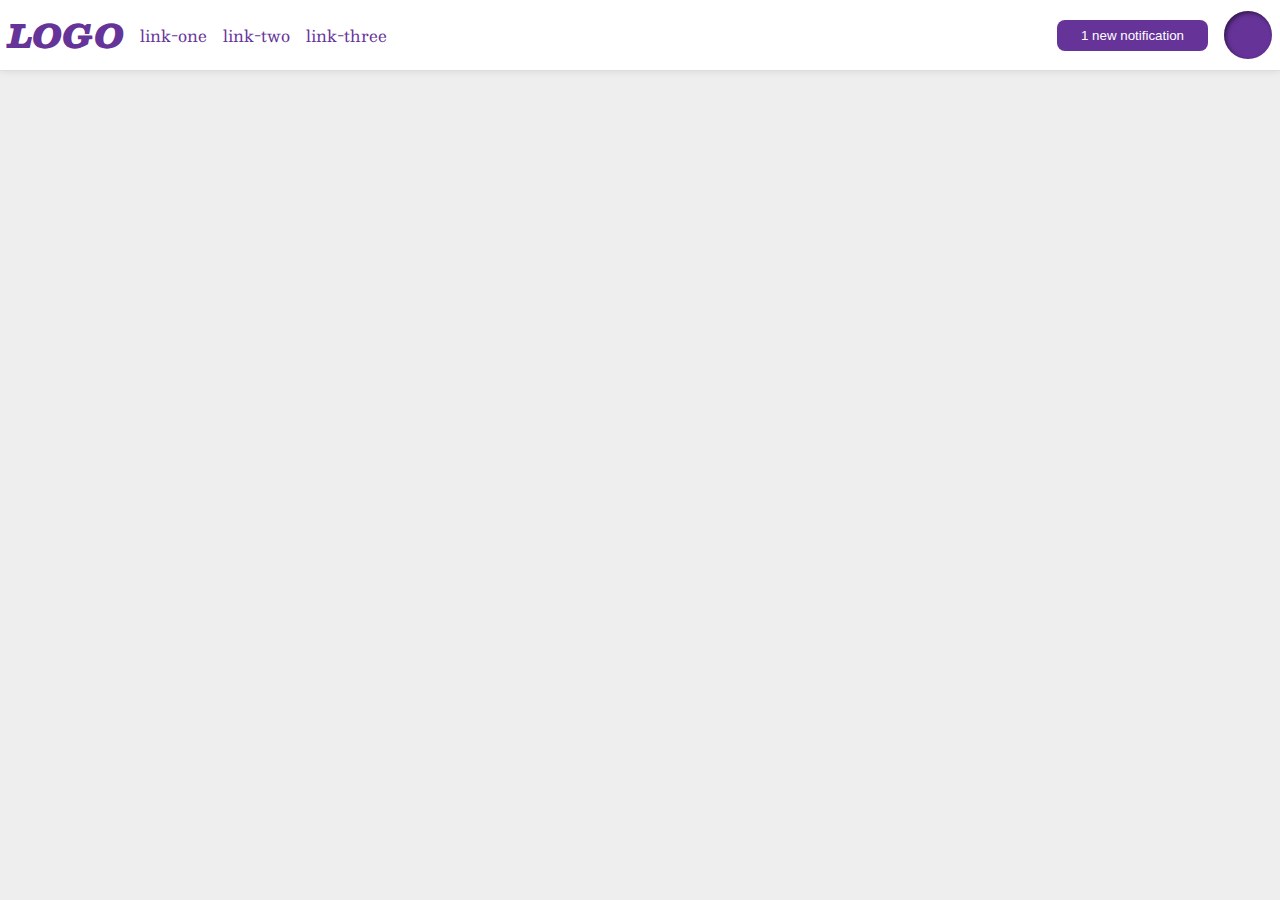
<file: flex/03-flex-header-2/index.html>
<!DOCTYPE html>
<html lang="en">
  <head>
    <meta charset="UTF-8">
    <meta http-equiv="X-UA-Compatible" content="IE=edge">
    <meta name="viewport" content="width=device-width, initial-scale=1.0">
    <title>Flex Header 2</title>
    <link rel="stylesheet" href="style.css">
  </head>
  <body>
    <div class="header">
      <div class="left-links">
        <div class="logo">
          LOGO
        </div>
        <ul class="links">
          <li><a href="google.com">link-one</a></li>
          <li><a href="google.com">link-two</a></li>
          <li><a href="google.com">link-three</a></li>
        </ul>
      </div>
      <div class="right-links">
        <button class="notifications">
          1 new notification
        </button>
        <div class="profile-image"></div>
      </div>
    </div>
  </body>
</html>
</file>
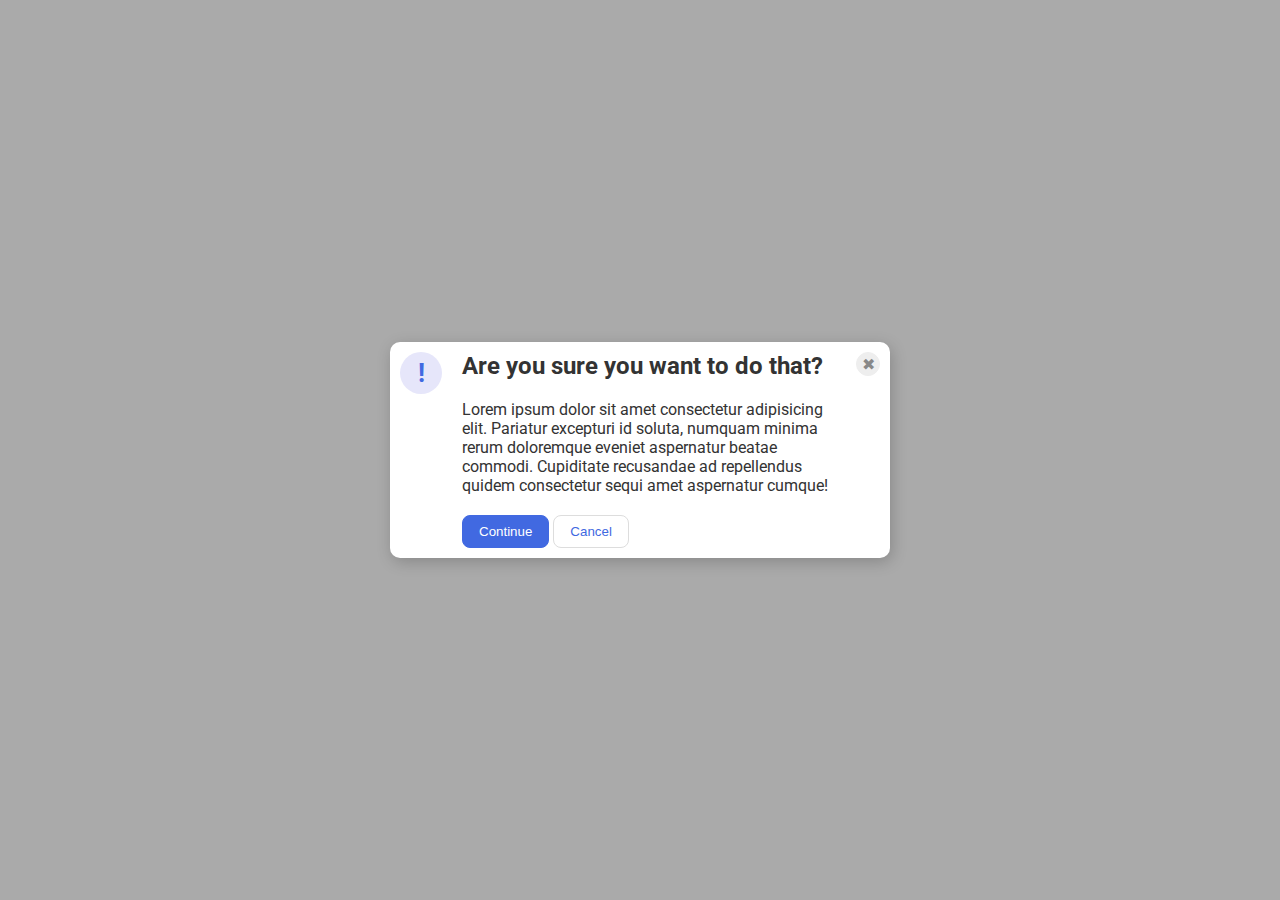
<file: flex/05-flex-modal/index.html>
<!DOCTYPE html>
<html lang="en">
  <head>
    <meta charset="UTF-8">
    <meta http-equiv="X-UA-Compatible" content="IE=edge">
    <meta name="viewport" content="width=device-width, initial-scale=1.0">
    <link rel="stylesheet" href="style.css">
    <title>Modal</title>
  </head>
  <body>
    <div class="modal">
      <div class="icon">!</div>
      <div class="info">
        <div class="header">Are you sure you want to do that?</div>
        <div class="text">Lorem ipsum dolor sit amet consectetur adipisicing elit. Pariatur excepturi id soluta, numquam minima rerum doloremque eveniet aspernatur beatae commodi. Cupiditate recusandae ad repellendus quidem consectetur sequi amet aspernatur cumque!</div>
        <button class="continue">Continue</button>
        <button class="cancel">Cancel</button>
      </div>
      <button class="close-button">✖</button>
      
    </div>
  </body>
</html>
</file>
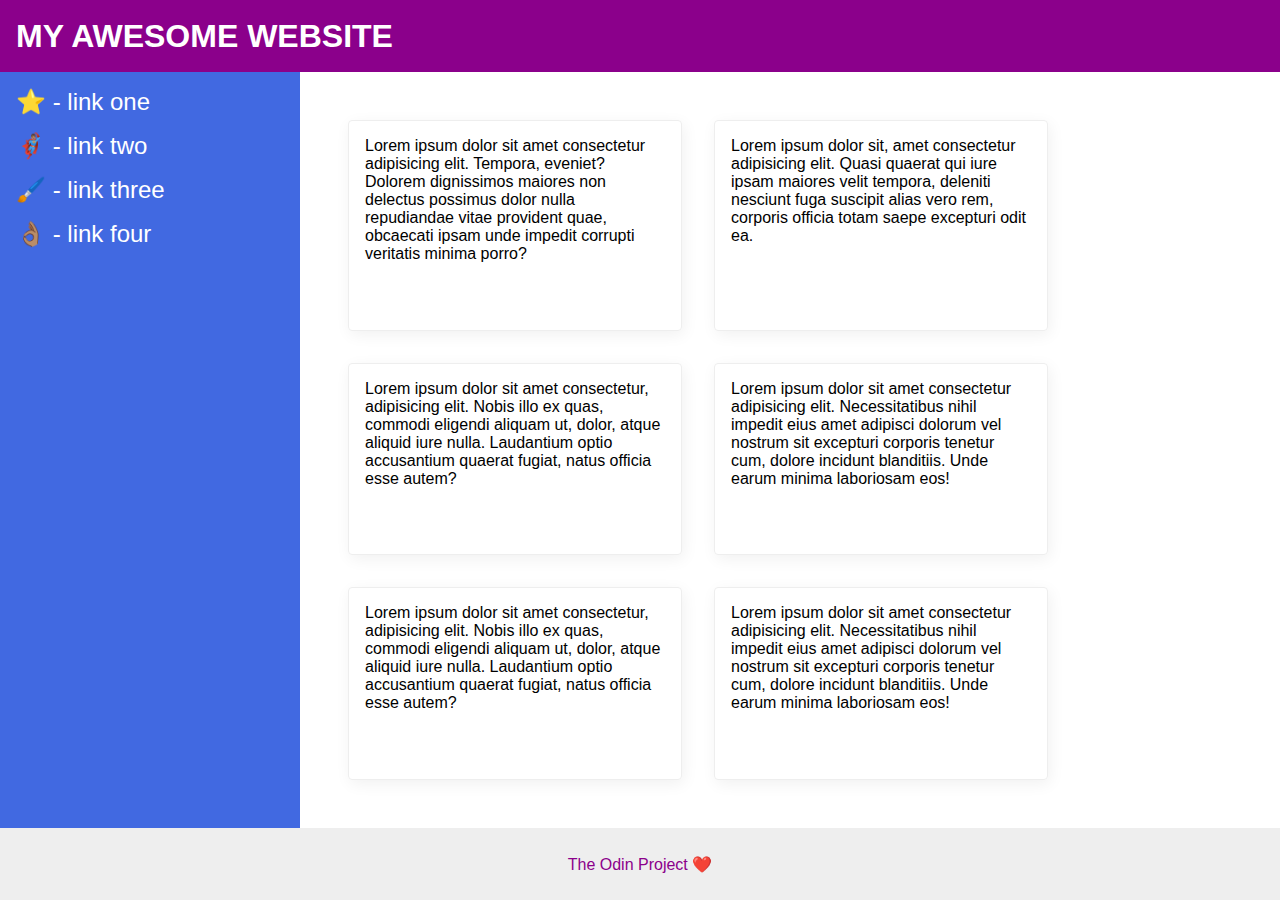
<file: flex/07-flex-layout-2/index.html>
<!DOCTYPE html>
<html lang="en">
  <head>
    <meta charset="UTF-8">
    <meta http-equiv="X-UA-Compatible" content="IE=edge">
    <meta name="viewport" content="width=device-width, initial-scale=1.0">
    <title>The Holy Grail</title>
    <link rel="stylesheet" href="style.css">
  </head>
  <body>

    <div class="header">
      MY AWESOME WEBSITE
    </div>
    
    <div class="content">
      <div class="sidebar">
        <ul>
          <li><a href="#">⭐ - link one</a></li>
          <li><a href="#">🦸🏽‍♂️ - link two</a></li>
          <li><a href="#">🖌️ - link three</a></li>
          <li><a href="#">👌🏽 - link four</a></li>
        </ul>
      </div>
      <div class="blocks">
        <div class="card">Lorem ipsum dolor sit amet consectetur adipisicing elit. Tempora, eveniet? Dolorem dignissimos maiores non delectus possimus dolor nulla repudiandae vitae provident quae, obcaecati ipsam unde impedit corrupti veritatis minima porro?</div>
        <div class="card">Lorem ipsum dolor sit, amet consectetur adipisicing elit. Quasi quaerat qui iure ipsam maiores velit tempora, deleniti nesciunt fuga suscipit alias vero rem, corporis officia totam saepe excepturi odit ea.</div>
        <div class="card">Lorem ipsum dolor sit amet consectetur, adipisicing elit. Nobis illo ex quas, commodi eligendi aliquam ut, dolor, atque aliquid iure nulla. Laudantium optio accusantium quaerat fugiat, natus officia esse autem?</div>
        <div class="card">Lorem ipsum dolor sit amet consectetur adipisicing elit. Necessitatibus nihil impedit eius amet adipisci dolorum vel nostrum sit excepturi corporis tenetur cum, dolore incidunt blanditiis. Unde earum minima laboriosam eos!</div>
        <div class="card">Lorem ipsum dolor sit amet consectetur, adipisicing elit. Nobis illo ex quas, commodi eligendi aliquam ut, dolor, atque aliquid iure nulla. Laudantium optio accusantium quaerat fugiat, natus officia esse autem?</div>
        <div class="card">Lorem ipsum dolor sit amet consectetur adipisicing elit. Necessitatibus nihil impedit eius amet adipisci dolorum vel nostrum sit excepturi corporis tenetur cum, dolore incidunt blanditiis. Unde earum minima laboriosam eos!</div>  
      </div> 
    </div>
    
    <div class="footer">
      The Odin Project ❤️
    </div>
  </body>
</html>
</file>
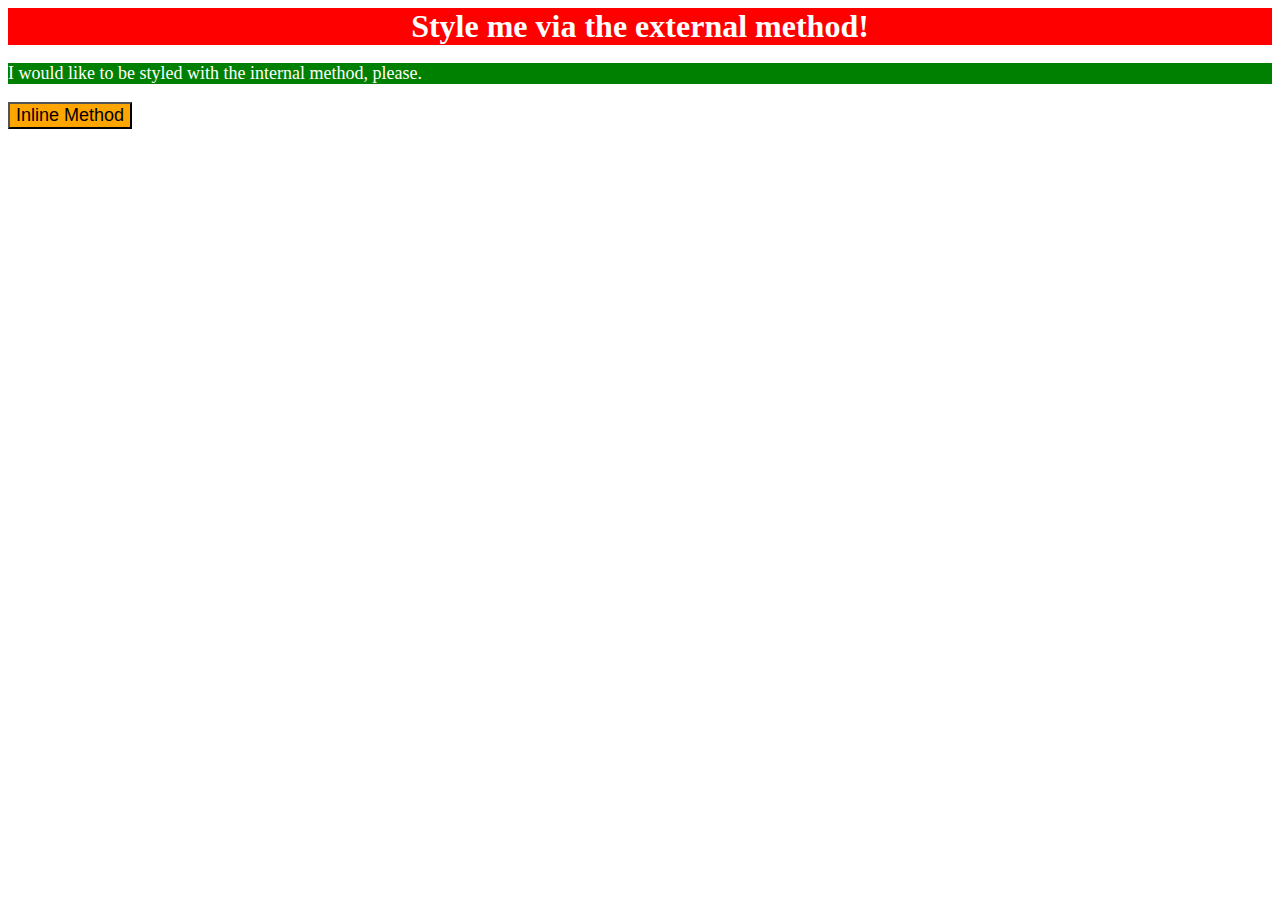
<file: foundations/01-css-methods/index.html>
<!DOCTYPE html>
<html>
    <head>
        <meta charset="utf-8">
        <title>CSS Methods 01</title>
        <link rel="stylesheet" href="styles.css">

        <style>
            p {
                color: white;
                background-color: green;
                font-size: 18px;
            }
        </style>
    </head>
    
    <body>
        <div>Style me via the external method!</div>

        <p>I would like to be styled with the internal method, please.</p>

        <button style="background-color: orange; font-size: 18px;">Inline Method</button>
    </body>

</html>
</file>
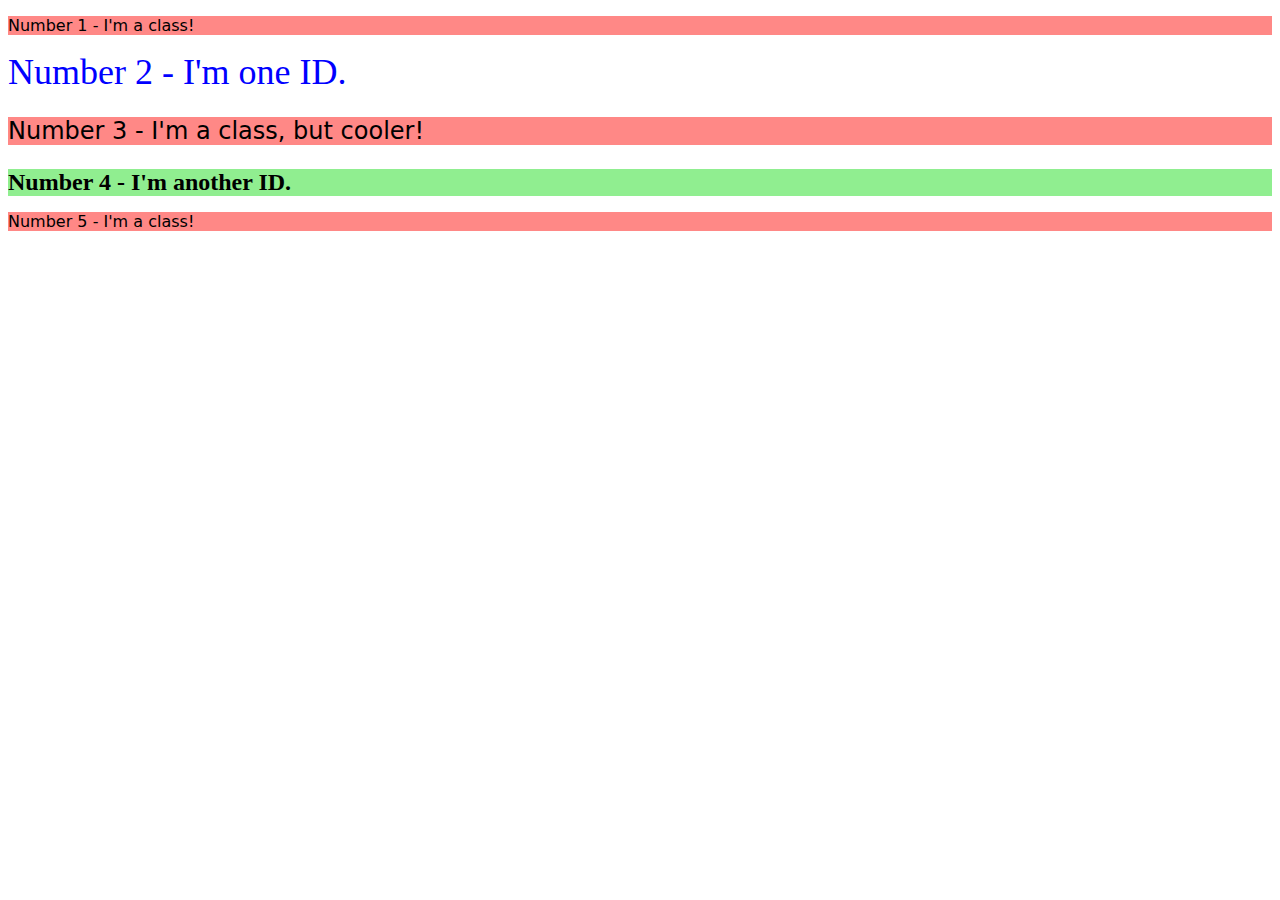
<file: foundations/02-class-id-selectors/index.html>
<!DOCTYPE html>
<html lang="en">
  <head>
    <meta charset="UTF-8">
    <meta http-equiv="X-UA-Compatible" content="IE=edge">
    <meta name="viewport" content="width=device-width, initial-scale=1.0">
    <title>Class and ID Selectors</title>
    <link rel="stylesheet" href="style.css">
  </head>
  <body>
    <p class="odd" id="one">Number 1 - I'm a class!</p>
    <div id="two">Number 2 - I'm one ID.</div>
    <p class="odd" id="three">Number 3 - I'm a class, but cooler!</p>
    <div id="four">Number 4 - I'm another ID.</div>
    <p class="odd" id="five">Number 5 - I'm a class!</p>
  </body>
  
</html>
</file>
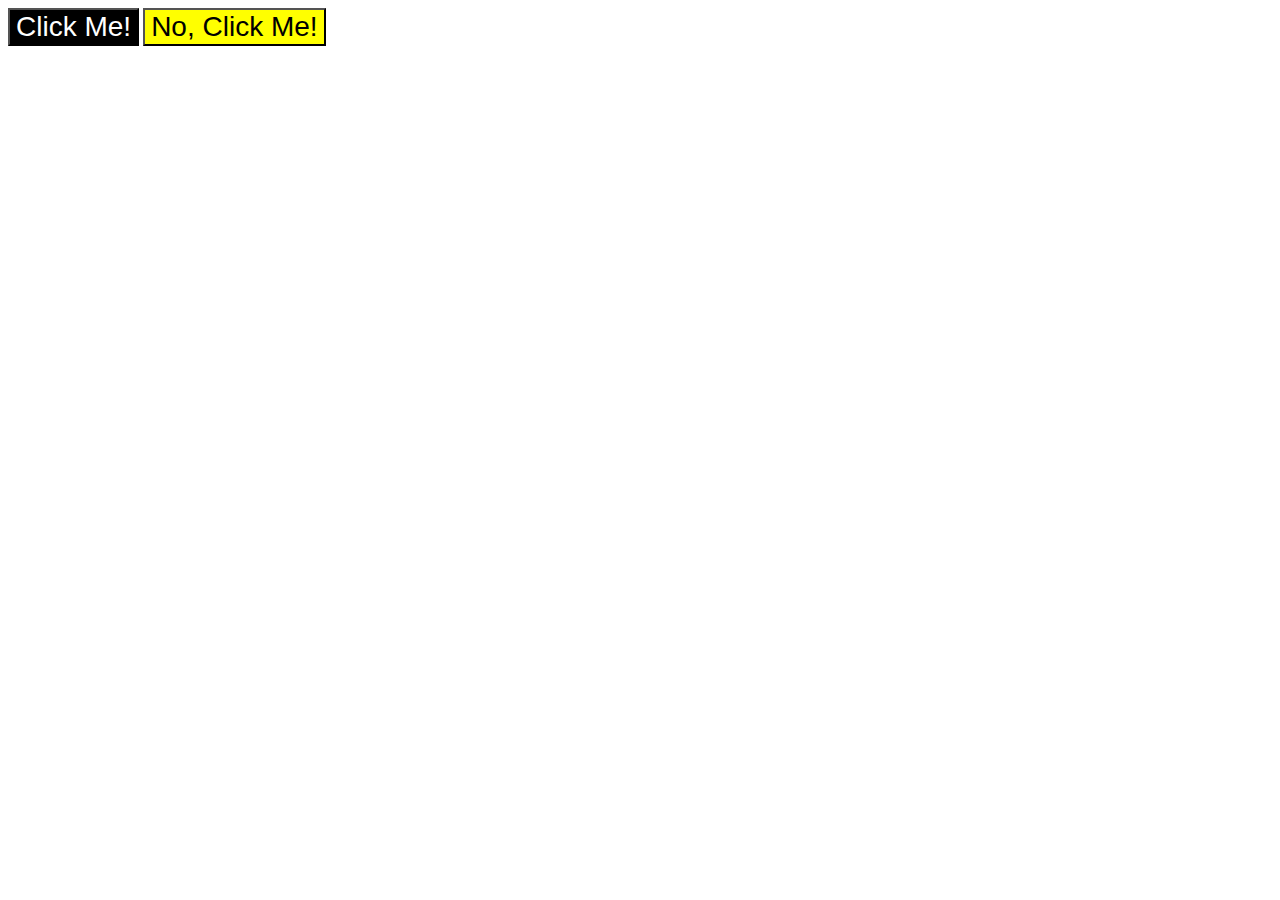
<file: foundations/03-grouping-selectors/index.html>
<!DOCTYPE html>
<html lang="en">
  <head>
    <meta charset="UTF-8">
    <meta http-equiv="X-UA-Compatible" content="IE=edge">
    <meta name="viewport" content="width=device-width, initial-scale=1.0">
    <title>Grouping Selectors</title>
    <link rel="stylesheet" href="style.css">
  </head>
  <body>
    <button class="black">Click Me!</button>
    <button class="yellow">No, Click Me!</button>
  </body>
</html>
</file>
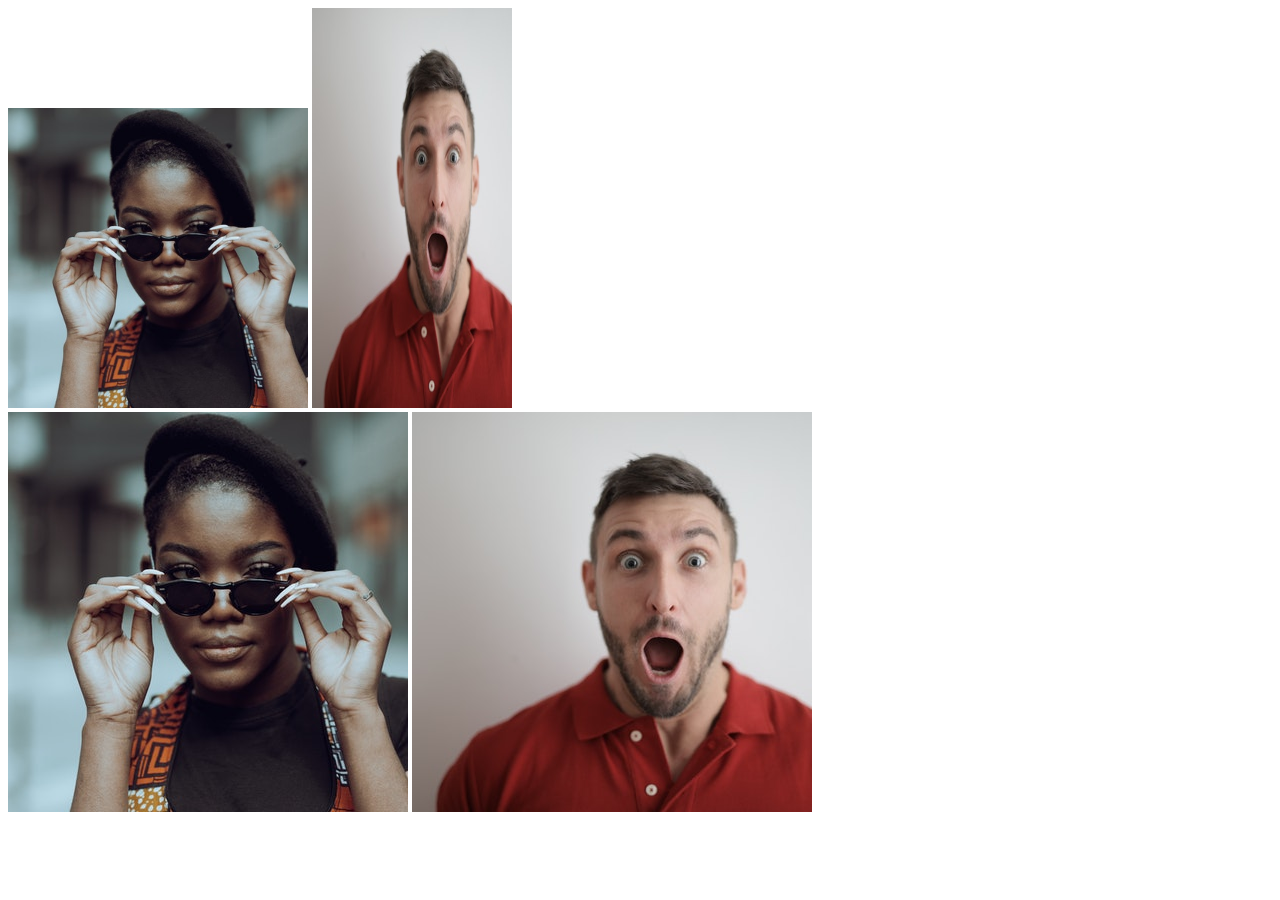
<file: foundations/04-chaining-selectors/index.html>
<!DOCTYPE html>
<html lang="en">
  <head>
    <meta charset="UTF-8">
    <meta http-equiv="X-UA-Compatible" content="IE=edge">
    <meta name="viewport" content="width=device-width, initial-scale=1.0">
    <title>Chaining Selectors</title>
    <link rel="stylesheet" href="style.css">
  </head>
  <body>
    <!-- Check image source path. Review Foundations lesson - Links and Images -->
    <!-- Use the classes BELOW this line -->
    <div>
      <img class="avatar proportioned" src="images/pexels-katho-mutodo-8434791.jpg" alt="Woman with glasses">
      <img class="avatar distorted" src="images/pexels-andrea-piacquadio-3777931.jpg" alt="Man with surprised expression">
    </div>
    <!-- Use the classes ABOVE this line -->
    <div>
      <img class="original proportioned" src="images/pexels-katho-mutodo-8434791.jpg" alt="Woman with glasses">
      <img class="original distorted" src="images/pexels-andrea-piacquadio-3777931.jpg" alt="Man with surprised expression">
    </div>
  </body>
</html>
</file>
<file: flex/03-flex-header-2/style.css>
/* this is some magical font-importing.  
you'll learn about it later. */
@import url('https://fonts.googleapis.com/css2?family=Besley:ital,wght@0,400;1,900&display=swap');

body {
  margin: 0;
  background: #eee;
  font-family: Besley, serif;
}

.header {
  background: white;
  border-bottom: 1px solid #ddd;
  box-shadow: 0 0 8px rgba(0,0,0,.1);
  display: flex;
  justify-content: space-between;
  padding: 8px;
}

.profile-image {
  background: rebeccapurple;
  box-shadow: inset 2px 2px 4px rgba(0,0,0,.5);
  border-radius: 50%;
  width: 48px;
  height: 48px;
}

.logo {
  color: rebeccapurple;
  font-size: 32px;
  font-weight: 900;
  font-style: italic;
}

button {
  border: none;
  border-radius: 8px;
  background: rebeccapurple;
  color: white;
  padding: 8px 24px;
}

a {
  /* this removes the line under our links */
  text-decoration: none;
  color: rebeccapurple;
}

ul {
  list-style-type: none;
  display: flex;
  margin: 0;
  padding: 0;
  gap: 16px;
}

.left-links, .right-links {
  display: flex;
  gap: 16px;
  align-items: center;
}
</file>
<file: flex/05-flex-modal/style.css>
@import url('https://fonts.googleapis.com/css2?family=Roboto:wght@400;700&display=swap');

html, body {
  height: 100%;
}

body {
  font-family: Roboto, sans-serif;
  margin: 0;
  background: #aaa;
  color: #333;
  /* I'll give you this one for free lol */
  display: flex;
  align-items: center;
  justify-content: center;
}

.header {
  font-weight: bold;
  font-size: 24px;
  margin-bottom: 20px;
}

.text {
  margin-bottom: 20px;
}

.modal {
  background: white;
  width: 480px;
  border-radius: 10px;
  box-shadow: 2px 4px 16px rgba(0,0,0,.2);
  display: flex;
  gap: 20px;
  padding: 10px;
}

.icon {
  color: royalblue;
  font-size: 26px;
  font-weight: 700;
  background: lavender;
  width: 42px;
  height: 42px;
  border-radius: 50%;
  display: flex;
  align-items: center;
  justify-content: center;
  flex-shrink: 0;
}

.close-button {
  background: #eee;
  border-radius: 50%;
  color: #888;
  font-weight: 400;
  font-size: 16px;
  height: 24px;
  width: 24px;
  display: flex;
  align-items: center;
  justify-content: center;
  border: 1px solid #eee;
  padding: 0;
  flex-shrink: 0;
}

button {
  cursor: pointer;
  padding: 8px 16px;
  border-radius: 8px;
}

button.continue {
  background: royalblue;
  border: 1px solid royalblue;
  color: white;
}

button.cancel {
  background: white;
  border: 1px solid #ddd;
  color: royalblue;
}
</file>
<file: flex/07-flex-layout-2/style.css>
body {
  font-family: -apple-system, BlinkMacSystemFont, 'Segoe UI', Roboto, Oxygen, Ubuntu, Cantarell, 'Open Sans', 'Helvetica Neue', sans-serif;
  margin: 0;
  min-height: 100vh;
  display: flex;
  flex-direction: column;
}

.header {
  height: 72px;
  background: darkmagenta;
  color: white;
  font-weight: 900;
  font-size: 32px;
  display: flex;
  align-items: center;
  padding-left: 16px;
}

.footer {
  height: 72px;
  background: #eee;
  color: darkmagenta;
  display: flex;
  justify-content: center;
  align-items: center;
}

.sidebar {
  width: 300px;
  background: royalblue;
  box-sizing: border-box;
  flex-shrink: 0;
  padding: 16px;
}

.card {
  border: 1px solid #eee;
  box-shadow: 2px 4px 16px rgba(0,0,0,.06);
  border-radius: 4px;
  padding: 16px;
  margin: 16px;
  width: 300px;
}

.content {
  display: flex;
  flex: 1;
}

.blocks {
  display: flex;
  flex-wrap: wrap;
  padding: 32px;
}

ul {
  list-style: none;
  margin: 0;
  padding: 0;
}

li {
  margin-bottom: 16px;
}

a {
  text-decoration: none;
  color: white;
  font-size: 24px;
}
</file>
<file: foundations/01-css-methods/styles.css>
div {
    color: white;
    background-color: red;
    font-size: 32px;
    text-align: center;
    font-weight: bold;
}
</file>
<file: foundations/02-class-id-selectors/style.css>
.odd {
    background-color: rgb(255, 136, 134);
    font-family: verdana, "dejaVu Sans", sans-serif;
}

#two {
    color: blue;
    font-size: 36px;
}

#three {
    font-size: 24px;
}

#four {
    background-color: lightgreen;
    font-size: 24px;
    font-weight: bold;
}
</file>
<file: foundations/03-grouping-selectors/style.css>
.black, .yellow {
    font-size: 28px;
    font-family: Helvetica, "Times New Roman", sans-serif;
}

.black {
    color:white;
    background-color: black;
}

.yellow {
    background-color: yellow;
}
</file>
<file: foundations/04-chaining-selectors/style.css>
/* Add CSS Styling */

.avatar.proportioned {
    height: auto;
    width: 300px;
}

.avatar.distorted {
    height: 400px;
    width: 200px;
}
</file>
